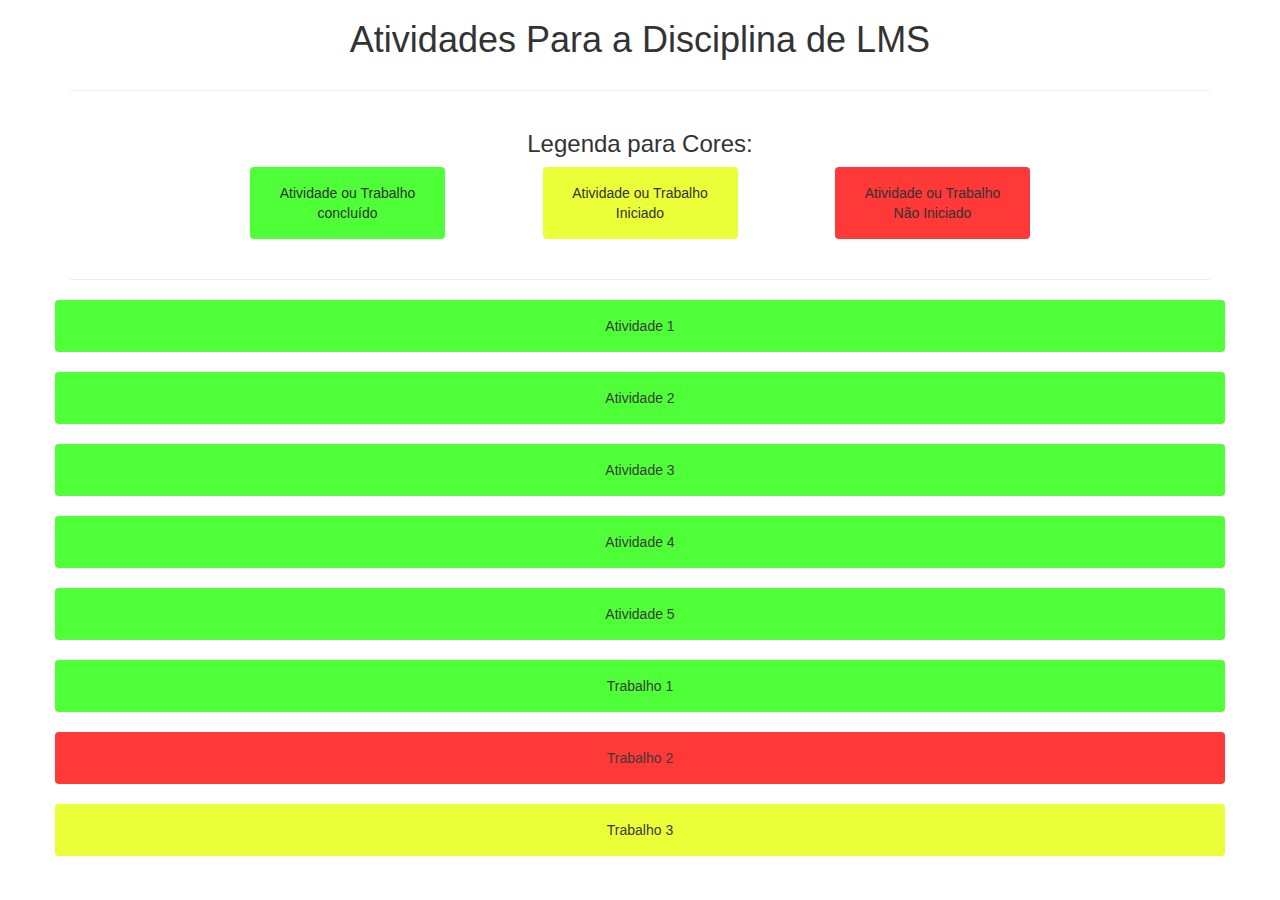
<file: index.html>
<!DOCTYPE html>
<html lang="pt-br">

<head>
    <meta charset="UTF-8">
    <meta name="viewport" content="width=device-width, initial-scale=1.0">
    <meta http-equiv="X-UA-Compatible" content="ie=edge">
    <!-- Latest compiled and minified CSS -->
    <link rel="stylesheet" href="style.css">
    <link rel="stylesheet" href="https://maxcdn.bootstrapcdn.com/bootstrap/3.3.7/css/bootstrap.min.css" integrity="sha384-BVYiiSIFeK1dGmJRAkycuHAHRg32OmUcww7on3RYdg4Va+PmSTsz/K68vbdEjh4u"
        crossorigin="anonymous">
    <script src="https://ajax.googleapis.com/ajax/libs/jquery/1.12.4/jquery.min.js"></script>
    <!-- Latest compiled and minified JavaScript -->
    <script src="https://maxcdn.bootstrapcdn.com/bootstrap/3.3.7/js/bootstrap.min.js" integrity="sha384-Tc5IQib027qvyjSMfHjOMaLkfuWVxZxUPnCJA7l2mCWNIpG9mGCD8wGNIcPD7Txa"
        crossorigin="anonymous"></script>
    <title>Index</title>
</head>

<body>
    <div class="container">

        <div class="row">
                <h1 class="text-center">Atividades Para a Disciplina de LMS</h1>
        </div>      
        <hr>
        <div class="row text-center">
                <h3>Legenda para Cores:</h3>
                <div class="col-md-2 col-md-offset-2 alert itemConcluido">Atividade ou Trabalho concluído</div>
                <div class="col-md-2 col-md-offset-1 alert itemIniciado">Atividade ou Trabalho Iniciado</div>
                <div class="col-md-2 col-md-offset-1 alert itemNaoIniciado">Atividade ou Trabalho Não Iniciado</div>
        </div>
        <hr>
        <div class="row alert text-center item itemConcluido">
            <li>
                <a href="Atividade%201/atividade1.html">Atividade 1</a>
            </li>

        </div>
        <div class="row alert text-center item itemConcluido">

            <li>
                <a href="Atividade%202/atividade2.html">Atividade 2</a>
            </li>
        </div>
        <div class="row alert text-center item itemConcluido">
            <li>
                <a href="Atividade%203/atividade3.html">Atividade 3</a>
            </li>
        </div>
        <div class="row alert text-center item itemConcluido">
            <li>
                <a href="Atividade%204/atividade4.html">Atividade 4</a>
            </li>
        </div>
        <div class="row alert text-center item itemConcluido">
            <li>
                <a href="Atividade%205/atividade5.html">Atividade 5</a>
            </li>
        </div>

        <div class="row alert text-center item itemConcluido">
            <li>
                <a href="Trabalho%201/trabalho1.html">Trabalho 1</a>
            </li>
        </div>
        <div class="row alert text-center item itemNaoIniciado">
            <li>
                <a href="">Trabalho 2</a>
            </li>
        </div>
        <div class="row alert text-center item itemIniciado">
            <li>
                <a href="Trabalho3/galeria.html">Trabalho 3</a>
            </li>
        </div>
    </div>

</body>

</html>
</file>
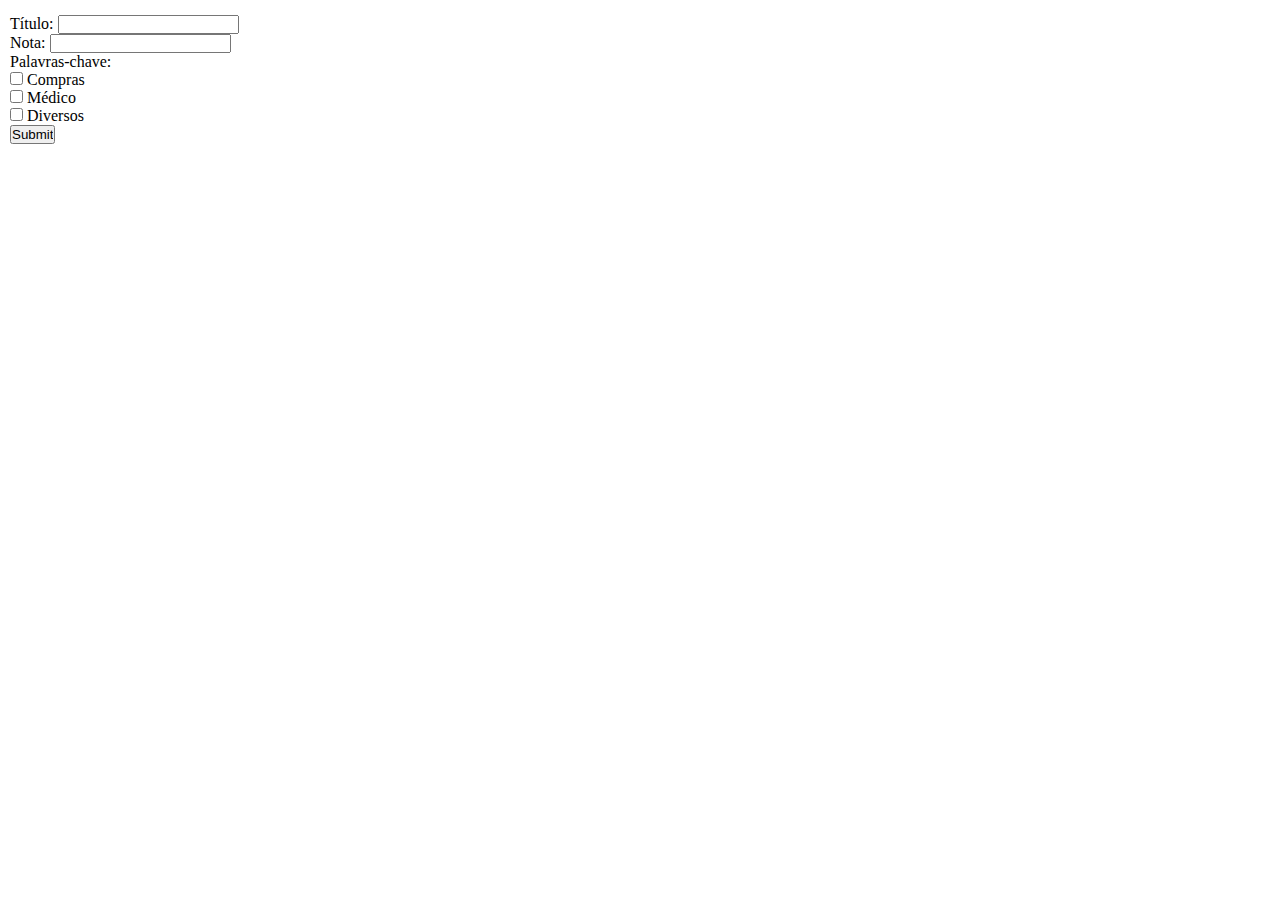
<file: prova1/index.html>
<!DOCTYPE html>
<html lang="pt-br">

<head>
    <meta charset="UTF-8">
    <meta name="viewport" content="width=device-width, initial-scale=1.0">
    <meta http-equiv="X-UA-Compatible" content="ie=edge">
    <title>Prova</title>
    <link rel="stylesheet" href="style.css">

</head>

<body>
    <div class="container">
        <div class="accordeon">
            <div class="item-accordeon">

            </div>
        </div>
        <form action="">
            <span>Título: </span>
            <input name="titulo" type="text">
            <br>
            <span>Nota:</span>
            <input name="nota" type="text">
            <br>
            <span>Palavras-chave:</span>
            <br>
            <input name="subject" value="compras" type="checkbox"> Compras
            <br>
            <input name="subject" value="medico" type="checkbox"> Médico
            <br>
            <input name="subject" value="diversos" type="checkbox"> Diversos
            <br>
            <input type="Submit">
        </form>
    </div>

</body>
<script src="script.js"></script>

</html>
</file>
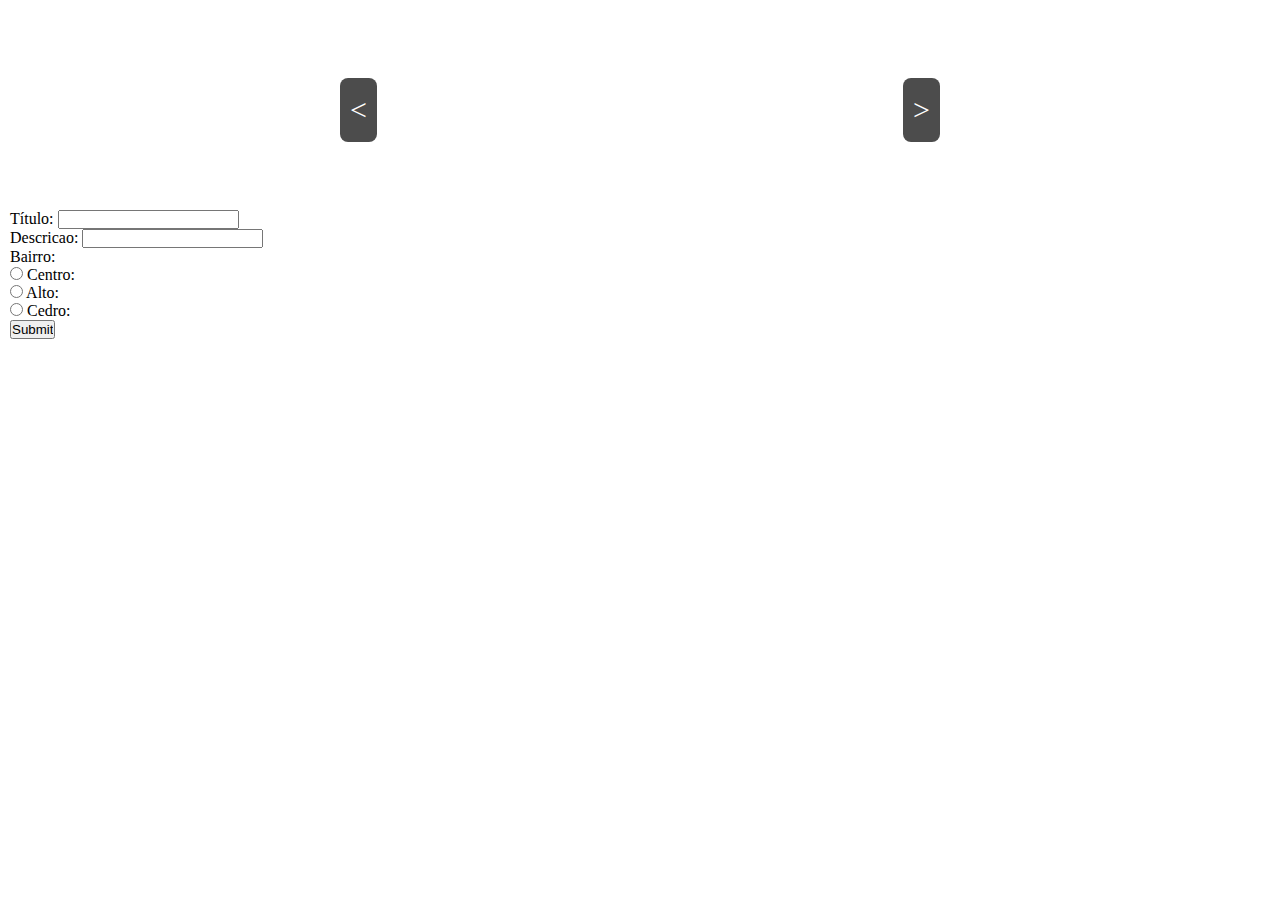
<file: prova2C/index.html>
<!DOCTYPE html>
<html lang="pt-br">

<head>
    <meta charset="UTF-8">
    <meta name="viewport" content="width=device-width, initial-scale=1.0">
    <meta http-equiv="X-UA-Compatible" content="ie=edge">
    <title>Prova 2</title>
    <link rel="stylesheet" href="style.css">

</head>

<body>
    <div class="container">
        <div class="slider">

            <div class="arrow left"> &lt; </div>
            <div class="arrow right"> &gt; </div>
            <!-- <div class="arrow right"></div> -->
            
        </div>

        <form action="">
            <span>Título: </span>
            <input name="titulo" type="text">
            <br>
            <span>Descricao:</span>
            <input name="descricao" type="text">
            <br>
            <span>Bairro:</span>
            <br>
            <input name="subject" value="centro" type="radio"> Centro:
            <br>
            <input name="subject" value="alto" type="radio"> Alto:
            <br>
            <input name="subject" value="cedro" type="radio"> Cedro:
            <br>
            <input type="Submit">
        </form>
    </div>

</body>
<script src="script.js"></script>

</html>
</file>
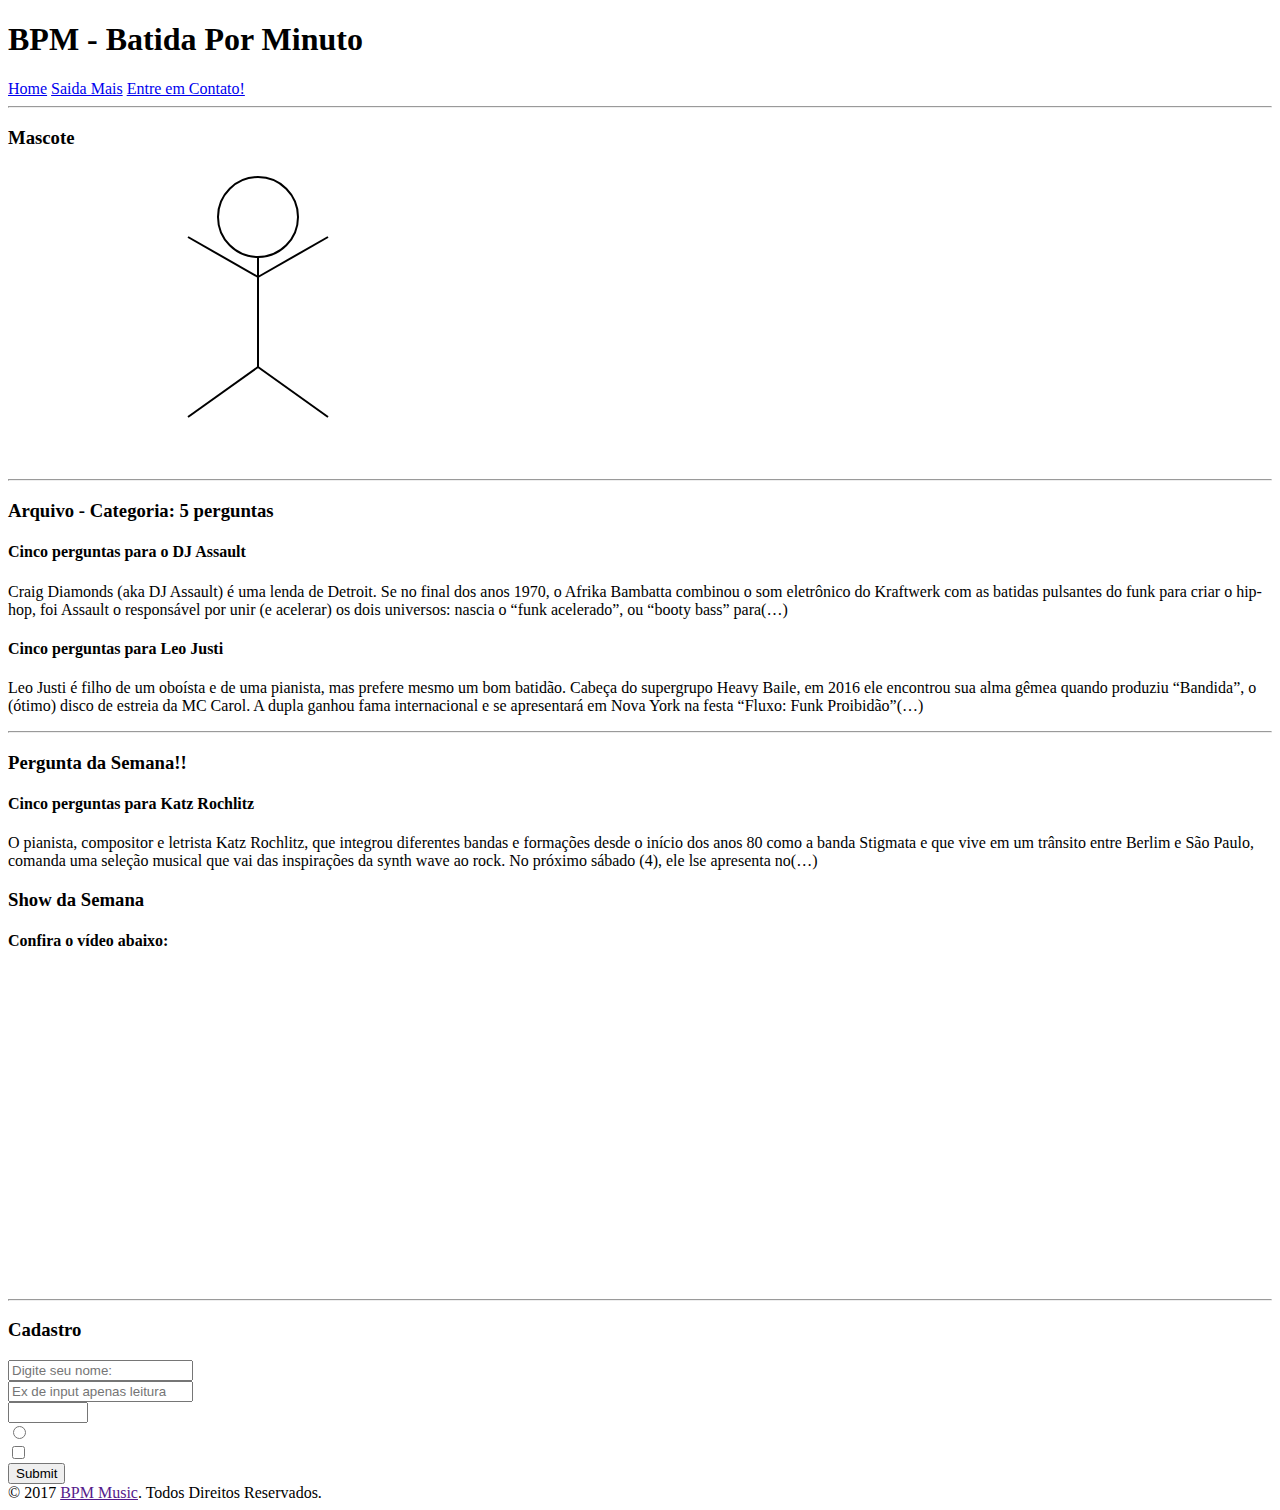
<file: Atividade 2/atividade2.html>
<!DOCTYPE html>
<html>
<head>
    <title>BPM - Música</title>
    <meta charset="utf-8">
</head>
<body>

<header>
    <h1>BPM - Batida Por Minuto</h1>
</header>

<nav>
    <a href="#">Home</a>
    <a href="#">Saida Mais</a>
    <a href="#">Entre em Contato!</a>
</nav>
<hr>
<article>
    <h3>Mascote</h3>

    <svg width="400" height="300">
        <circle cx = "250" cy="50" r="40" fill="white" stroke="black" stroke-width="2"/>


        <line x1="250" y1="110" x2="180" y2="70" stroke="black" stroke-width="2"/>
        <line x1="250" y1="110" x2="320" y2="70" stroke="black" stroke-width="2"/>

        <line x1="250" y1="200" x2="180" y2="250" stroke="black" stroke-width="2"/>
        <line x1="250" y1="200" x2="320" y2="250" stroke="black" stroke-width="2"/>

        <line x1="250" y1="90" x2="250" y2="200" stroke="black" stroke-width="2"/>
    </svg>

</article>
<hr>
<article>
    <h3>Arquivo - Categoria: 5 perguntas</h3>

    <section>
        <h4>Cinco perguntas para o DJ Assault</h4>
        <p>
            Craig Diamonds (aka DJ Assault) é uma lenda de Detroit. Se no final dos anos 1970, o Afrika Bambatta combinou o som eletrônico do Kraftwerk com as batidas pulsantes do funk para criar o hip-hop, foi Assault o responsável por unir (e acelerar) os dois universos: nascia o “funk acelerado”, ou “booty bass” para(…)
        </p>
    </section>

    <section>
        <h4>Cinco perguntas para Leo Justi</h4>
        <p>
            Leo Justi é filho de um oboísta e de uma pianista, mas prefere mesmo um bom batidão. Cabeça do supergrupo Heavy Baile, em 2016 ele encontrou sua alma gêmea quando produziu “Bandida”, o (ótimo) disco de estreia da MC Carol. A dupla ganhou fama internacional e se apresentará em Nova York na festa “Fluxo: Funk Proibidão”(…)
        </p>
    </section>
</article>
<hr>
<article>
    <h3>Pergunta da Semana!!</h3>

    <section>
        <h4>Cinco perguntas para Katz Rochlitz</h4>

        <p>
            O pianista, compositor e letrista Katz Rochlitz, que integrou diferentes bandas e formações desde o início dos anos 80 como a banda Stigmata e que vive em um trânsito entre Berlim e São Paulo, comanda uma seleção musical que vai das inspirações da synth wave ao rock. No próximo sábado (4), ele lse apresenta no(…)
        </p>
    </section>
</article>

<article>
    <h3>Show da Semana</h3>

    <section>
        <h4>Confira o vídeo abaixo:</h4>
        <iframe width="560" height="315" src="https://www.youtube.com/embed/EHXoySEGRR8" frameborder="0" allowfullscreen></iframe>
        </iframe>
    </section>
</article>
<hr>
<article>
    <div>
        <h3>Cadastro</h3>

        <form action="https://www.w3schools.com/action_page.php" method="GET">
            <input type="text" name="nome" maxlength="15" placeholder="Digite seu nome:"><br>
            <input type="text" name="leitura" readonly placeholder="Ex de input apenas leitura"><br>
            <input type="number" name="numero" min="25000" max="30000"><br>
            <input type="radio" name="radio" ><br>
            <input type="checkbox" name="checkbox" ><br>
            <input type="submit" name="submit">
        </form>
    </div>
</article>
<footer>
    &copy; 2017 <a target="_blank" href="">BPM Music</a>. Todos Direitos Reservados.
</footer>
</body>
</html>
</file>
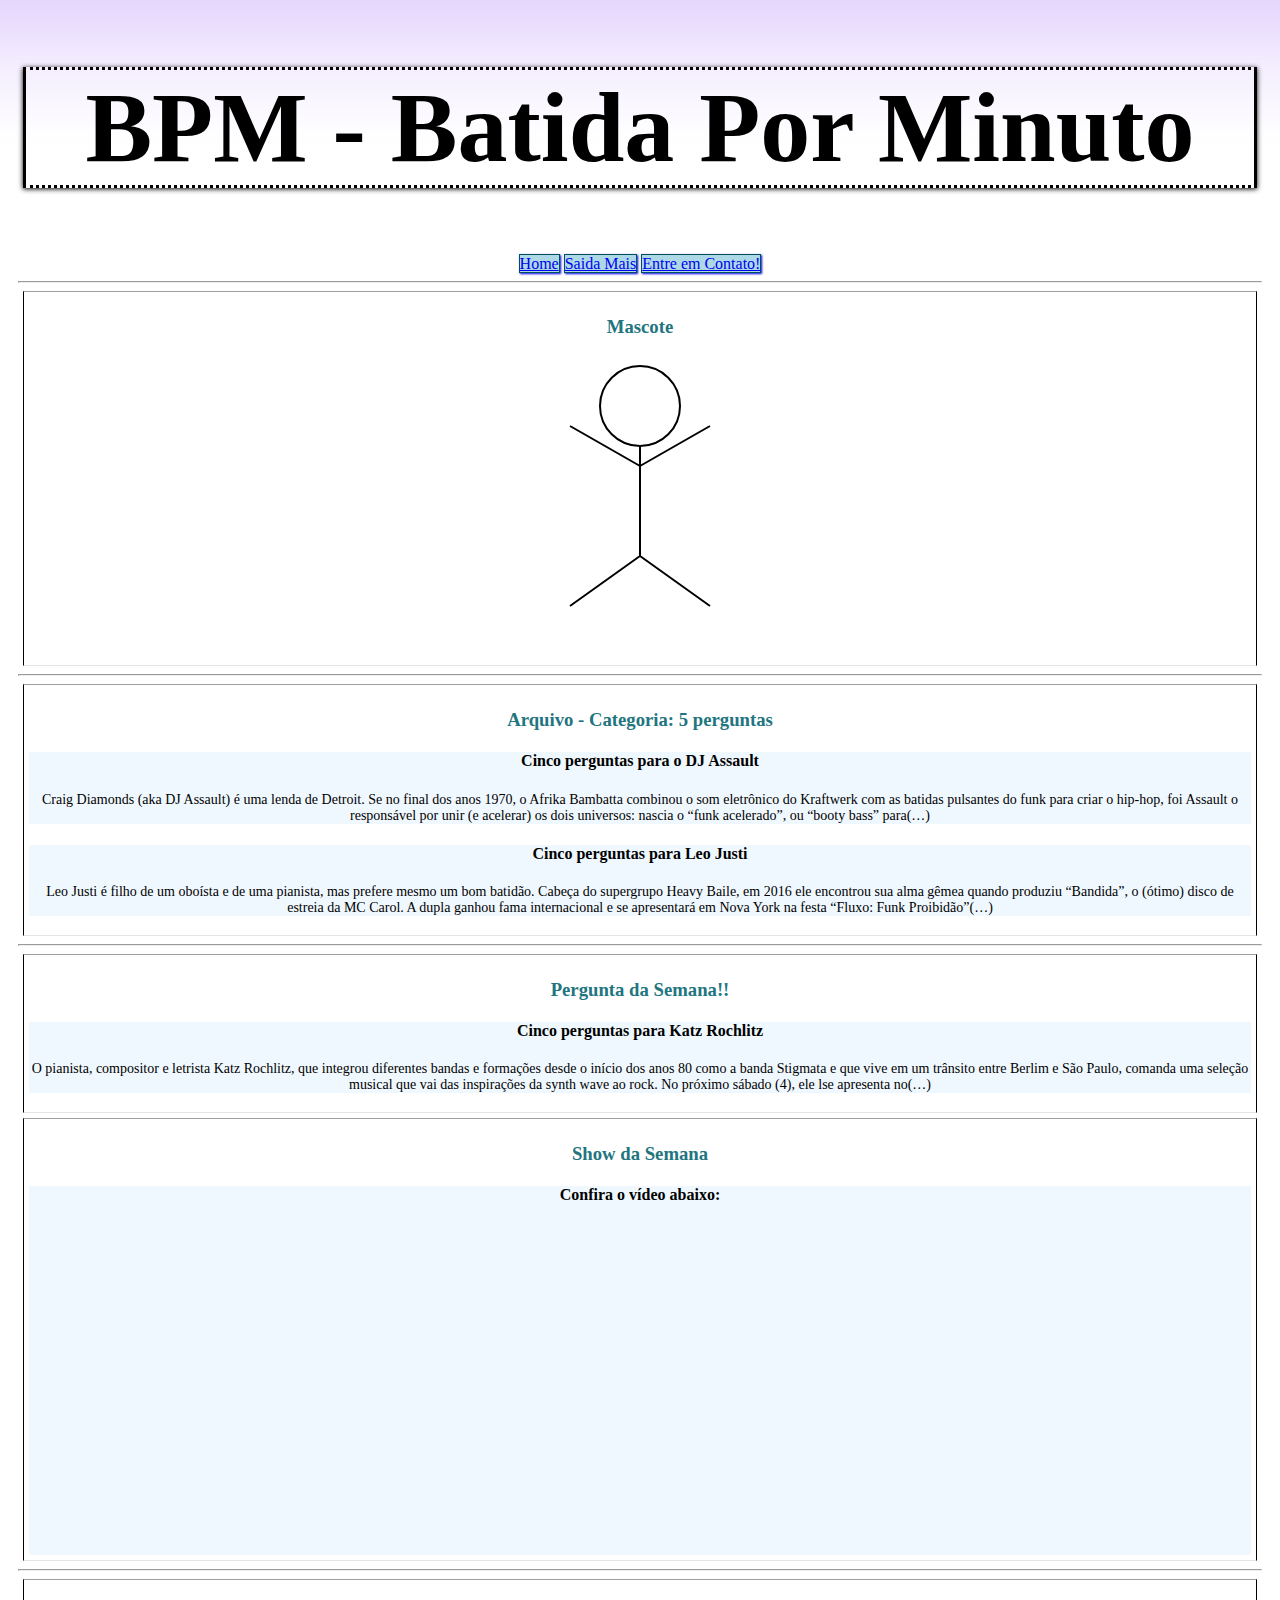
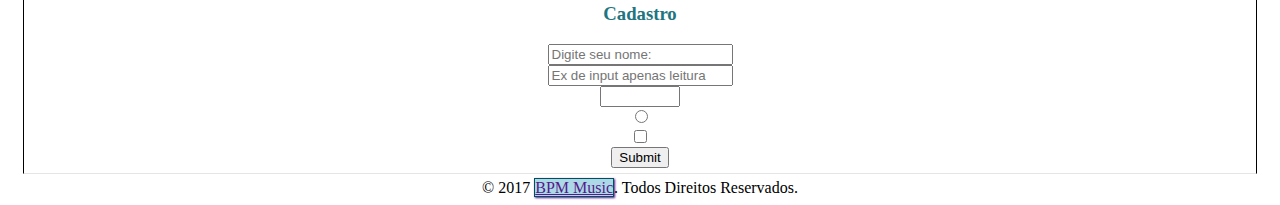
<file: Atividade 3/atividade3.html>
<!DOCTYPE html>
<html>

<head>
    <title>BPM - Música</title>
    <meta charset="utf-8">
    <link rel="stylesheet" type="text/css" href="style.css">
</head>

<body>
    <div class="container">
        <header>
            <h1>BPM - Batida Por Minuto</h1>
        </header>

        <nav>
            <a href="#">Home</a>
            <a href="#">Saida Mais</a>
            <a href="#">Entre em Contato!</a>
        </nav>
        <hr>
        <article id="mascote">
            <h3>Mascote</h3>

            <svg width="400" height="300">
                <circle cx="250" cy="50" r="40" fill="white" stroke="black" stroke-width="2" />


                <line x1="250" y1="110" x2="180" y2="70" stroke="black" stroke-width="2" />
                <line x1="250" y1="110" x2="320" y2="70" stroke="black" stroke-width="2" />

                <line x1="250" y1="200" x2="180" y2="250" stroke="black" stroke-width="2" />
                <line x1="250" y1="200" x2="320" y2="250" stroke="black" stroke-width="2" />

                <line x1="250" y1="90" x2="250" y2="200" stroke="black" stroke-width="2" />
            </svg>

        </article>
        <hr>
        <article>
            <h3>Arquivo - Categoria: 5 perguntas</h3>

            <section>
                <h4>Cinco perguntas para o DJ Assault</h4>
                <p>
                    Craig Diamonds (aka DJ Assault) é uma lenda de Detroit. Se no final dos anos 1970, o Afrika Bambatta combinou o som eletrônico
                    do Kraftwerk com as batidas pulsantes do funk para criar o hip-hop, foi Assault o responsável por unir
                    (e acelerar) os dois universos: nascia o “funk acelerado”, ou “booty bass” para(…)
                </p>
            </section>

            <section>
                <h4>Cinco perguntas para Leo Justi</h4>
                <p>
                    Leo Justi é filho de um oboísta e de uma pianista, mas prefere mesmo um bom batidão. Cabeça do supergrupo Heavy Baile, em
                    2016 ele encontrou sua alma gêmea quando produziu “Bandida”, o (ótimo) disco de estreia da MC Carol.
                    A dupla ganhou fama internacional e se apresentará em Nova York na festa “Fluxo: Funk Proibidão”(…)
                </p>
            </section>
        </article>
        <hr>
        <article>
            <h3>Pergunta da Semana!!</h3>

            <section>
                <h4>Cinco perguntas para Katz Rochlitz</h4>

                <p>
                    O pianista, compositor e letrista Katz Rochlitz, que integrou diferentes bandas e formações desde o início dos anos 80 como
                    a banda Stigmata e que vive em um trânsito entre Berlim e São Paulo, comanda uma seleção musical que
                    vai das inspirações da synth wave ao rock. No próximo sábado (4), ele lse apresenta no(…)
                </p>
            </section>
        </article>

        <article>
            <h3>Show da Semana</h3>

            <section>
                <h4>Confira o vídeo abaixo:</h4>
                <iframe width="560" height="315" src="https://www.youtube.com/embed/EHXoySEGRR8" frameborder="0" allowfullscreen></iframe>
                </iframe>
            </section>
        </article>
        <hr>
        <article>
            <div>
                <h3>Cadastro</h3>

                <form action="https://www.w3schools.com/action_page.php" method="GET">
                    <input type="text" name="nome" maxlength="15" placeholder="Digite seu nome:"><br>
                    <input type="text" name="leitura" readonly placeholder="Ex de input apenas leitura"><br>
                    <input type="number" name="numero" min="25000" max="30000"><br>
                    <input type="radio" name="radio"><br>
                    <input type="checkbox" name="checkbox"><br>
                    <input type="submit" name="submit">
                </form>
            </div>
        </article>
        <footer>
            &copy; 2017 <a target="_blank" href="">BPM Music</a>. Todos Direitos Reservados.
        </footer>
    </div>
</body>

</html>
</file>
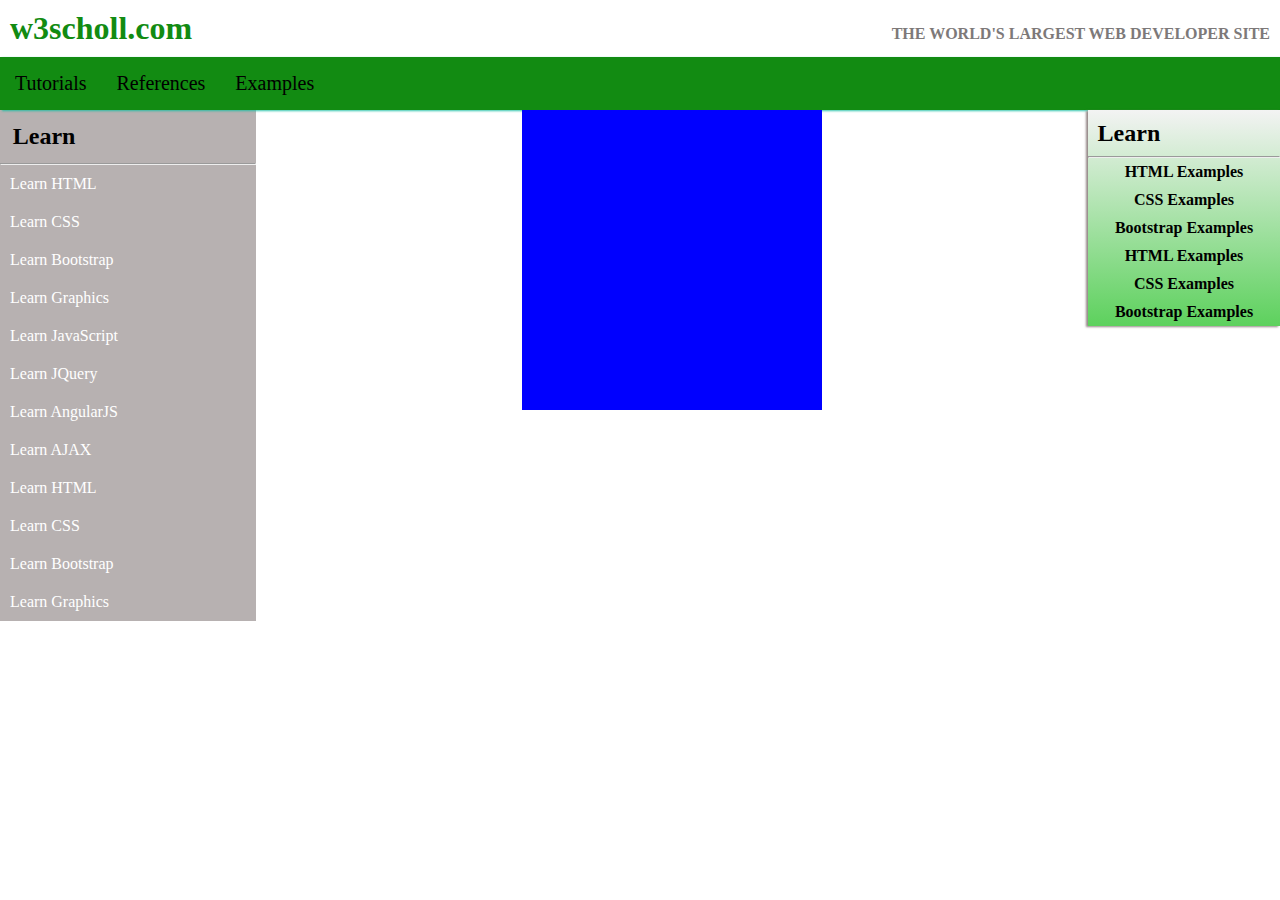
<file: Trabalho 1/trabalho1.html>
<!DOCTYPE html>
<html lang="pt-br">

<head>
    <meta charset="UTF-8">
    <meta name="viewport" content="width=device-width, initial-scale=1.0">
    <meta http-equiv="X-UA-Compatible" content="ie=edge">
    <title>Trabalho 1</title>
    <link rel="stylesheet" href="style.css">
</head>

<body>
    <header>
        <div class="logo">
            <h1>w3scholl.com</h1>
        </div>
        <div class="descricao">
            THE WORLD'S LARGEST WEB DEVELOPER SITE
        </div>
    </header>

    <div class="container">
        <nav class="nav_superior">
            <ul>
                <li>
                    <div class="dropdown">
                        <div class="dropdown-button">
                            Tutorials
                        </div>
                        <div class="dropdown-content">
                            <ul>
                                <li>
                                    <a href="#">Learn HTML</a>
                                </li>
                                <li>
                                    <a href="#">Learn CSS</a>
                                </li>
                                <li>
                                    <a href="#">Learn Bootstrap</a>
                                </li>
                                <li>
                                    <a href="#">Learn Graphics</a>
                                </li>
                                <li>
                                    <a href="#">Learn How to</a>
                                </li>
                            </ul>
                        </div>
                    </div>
                </li>
                <li>
                    <div class="dropdown">
                        <div class="dropdown-button">
                            References
                        </div>
                        <div class="dropdown-content">
                            <ul>
                                <li>
                                    <a href="#">HTML Tag Reference</a>
                                </li>
                                <li>
                                    <a href="#">HTML Event Reference</a>
                                </li>
                                <li>
                                    <a href="#">HTML Color Reference</a>
                                </li>
                                <li>
                                    <a href="#">HTML Atributte Reference</a>
                                </li>
                                <li>
                                    <a href="#">HTML Canvas Reference</a>
                                </li>
                            </ul>
                        </div>
                    </div>
                </li>
                <li>
                    <div class="dropdown">
                        <div class="dropdown-button">
                            Examples
                        </div>
                        <div class="dropdown-content">
                            <ul>
                                <li>
                                    <a href="#">HTML Examples</a>
                                </li>
                                <li>
                                    <a href="#">CSS Examples</a>
                                </li>
                                <li>
                                    <a href="#">Bootstrap Examples</a>
                                </li>
                            </ul>
                        </div>
                    </div>
                </li>
            </ul>
        </nav>

        <!-- Fim da nav Superior e ínicio da nav vertical -->

        <nav class="nav-vertical">
            <h2>Learn</h2>
            <hr>
            <ul>
                <li>
                    <a href="#">Learn HTML</a>
                </li>
                <li>
                    <a href="#">Learn CSS</a>
                </li>
                <li>
                    <a href="#">Learn Bootstrap</a>
                </li>
                <li>
                    <a href="#">Learn Graphics</a>
                </li>
                <li>
                    <a href="#">Learn JavaScript</a>
                </li>
                <li>
                    <a href="#">Learn JQuery</a>
                </li>
                <li>
                    <a href="#">Learn AngularJS</a>
                </li>
                <li>
                    <a href="#">Learn AJAX</a>
                </li>
                <li>
                    <a href="#">Learn HTML</a>
                </li>
                <li>
                    <a href="#">Learn CSS</a>
                </li>
                <li>
                    <a href="#">Learn Bootstrap</a>
                </li>
                <li>
                    <a href="#">Learn Graphics</a>
                </li>
            </ul>
        </nav>

        <!-- Animação -->

        <div class="meio">
            <div id="box-animacao">
            </div>
        </div>

        <!-- ínicio da nav lateral a direita -->

        <nav class="nav-vertical-direita">
            <h2>Learn</h2>
            <hr>
            <ul>
                <li>
                    <a href="#">HTML Examples</a>
                </li>
                <li>
                    <a href="#">CSS Examples</a>
                </li>
                <li>
                    <a href="#">Bootstrap Examples</a>
                </li>

                <li>
                    <a href="#">HTML Examples</a>
                </li>
                <li>
                    <a href="#">CSS Examples</a>
                </li>
                <li>
                    <a href="#">Bootstrap Examples</a>
                </li>

            </ul>
        </nav>
    </div>
</body>

</html>
</file>
<file: style.css>
.item{
    cursor: pointer;
}
.item > li{
    list-style: none;
}

.item > li > a{
    
    border: none;
    outline: none;
    transition: all 300ms;
    display: block;
    text-decoration: none;
    color: rgb(59, 59, 59);
}
.item:active{
    box-shadow: 4px 4px 3px rgba(122, 121, 121, 0.8);
    transform: translate(4px, 4px);
}    
.itemIniciado{
    background: rgb(235, 255, 56);
}
.itemConcluido{
    background: rgb(79, 255, 56);
}
.itemNaoIniciado{
    background: rgb(255, 56, 56);
}
</file>
<file: prova1/style.css>
* {
    margin: 0;
    padding: 0;
}
.container{
    margin: 10px;
}
.accordeon{
    margin: 5px;
}
.accordeon .item-accordeon {
    background-color: #7b76a0;
    overflow: hidden;
}

.accordeon .item-accordeon .corpo-accordeon {
    max-height: 0px;
    transition: max-height 600ms;
}
.accordeon .item-accordeon .corpo-accordeon span{
    padding: 0.2%;
    display: block;
    
}


.accordeon .item-accordeon .titulo-accordeon {
    padding: 20px;
    background-color: #c8d1d1;
    cursor: pointer;
}
</file>
<file: prova2C/style.css>
* {
    margin: 0;
    padding: 0;
}
.container{
    margin: 10px;
}
.slider{
    width: 600px;
    height: 200px;
    margin: auto;
    position: relative;
}
.slider .item{
 display: none;
}

.slider .item .titulo{
    background-color: #a19f9f;
    padding: 4%;
    font-weight: bold;
    font-size: 30px;
    text-align: center;
}
.slider .item .conteudo{
    background-color: #99c979;
    padding: 4%;
    font-size: 20px;
    text-align: center;
}
.slider .item .conteudo span{
    display: block;
}
.slider .item.active{
    display: block;
}
.slider .arrow{
    position: absolute;
    top: 50%;
    font-size: 30px;
    transform: translate(0,-50%);
    background: rgba(0, 0, 0, 0.7);
    color: white;
    padding: 15px 10px;
    border-radius: 8px;
    cursor: pointer;
    user-select: none;
}
.slider .arrow.right{
    right: 0;
}
</file>
<file: Atividade 3/style.css>
body{
    background-image: url("img/gradient_bg.png");
    background-repeat: repeat-x;
    text-align: center;
}
.container {
    position: relative;
    margin-left: 10px;
    margin-right: 10px;
}
header{
    box-shadow: 0px 1px 5px;
	margin: 5px;

}
header h1{
    
    font-size: 100px;
    border-style: dotted solid;

}
nav{
    text-align: center;
}

section{
    background-color: aliceblue;
}

#mascote svg{
    margin-right: 100px;
}

article{
	padding: 5px;
	margin: 5px;
	border: 1px solid #000000;
	border-top: 0.1em solid rgba(31, 23, 23, 0.41);
	border-bottom: 0.05cm solid rgba(11, 1, 1, 0.1);
}

article h3{
	color: #227580;
}

iframe{
    border-radius: 5px;
    margin-bottom: 10px;
}

hr{
	color: rgba(0, 0, 0, 0.3);
}

p{
	font-family: inherit sans-serif;
	color: #000000;
	font-size: 14px;
	text-align: center;
}

a{
    background-color: lightblue;
    border: 1px solid #004F61;
	box-sizing: border-box;
	box-shadow: 1px 0.5px 2px;
}
</file>
<file: Trabalho 1/style.css>
*{
    margin: 0;
    padding: 0;
  }
  
  header .logo h1{
    color: #128B12;
    float: left;
    padding: 10px;
  }
  
  
  header .descricao{
     float: right;
    position: relative;
    top: 25px;
    right: 10px;
    color: #7d7979;
    font-weight: bold; 
  }
  
  .nav_superior{
    background-color: #128B12;
    width: 100%;
    overflow: auto;
    font-size: 20px;
    box-shadow: 2px 1px 2px rgba(22, 190, 162, 0.88);  
  }
  
  .nav_superior > ul{
    list-style: none;
  }
  
  /*Dropdown */
  
  .nav_superior > ul > li > a, .dropdown .dropdown-button{
    display: block;
    text-decoration: none;
    float:left;
    color: black;
    padding: 15px;
    cursor: pointer;
    
}
.dropdown{
    float: left;
}

.dropdown-content{
    position: absolute;
    background-color: #797979;
    width: 150px;
    display: none;
}

.dropdown:hover .dropdown-content{
    display: block;
}

.dropdown .dropdown-button{
    float:none;
}

.nav_superior > ul > li > a:hover, .dropdown .dropdown-button:hover{
    background-color: rgb(209, 209, 209);
}

.dropdown-content > ul{
    list-style: none;
}

.dropdown-content > ul > li > a{
    display: block;
    padding: 10px;
    text-decoration: none;
    color: black;
}

.dropdown-content > ul > li > a:hover{
    background-color: rgb(209, 209, 209);

}

  /*nav-vertical */
  
  .nav-vertical{
    background-color: rgb(183, 177, 177);
    width: 20%;
    float: left;
    position: relative;
    z-index: -999;
  }
  .nav-vertical h2{
    padding: 5%;
  }
  
  .nav-vertical > ul{
      list-style: none;
  }
  
  .nav-vertical > ul > li > a{
    display: block;
    padding: 10px;
    text-decoration: none;
    color: white;
  }
  
  .nav-vertical > ul > li > a:hover{
    background-color: white;
    color: black;
  }
  /*nav-vertical-direita */
  
  .nav-vertical-direita{
    background: linear-gradient(to top, #5dd15d, #f3f3f3);
    width: 15%;
    float: left;
    box-shadow: -2px 1px 2px rgba(134, 119, 119, 0.88);
  }
  .nav-vertical-direita h2
  {
      padding: 5%;
  } 
  
  
  .nav-vertical-direita > ul{
      list-style: none;
  }
  
  .nav-vertical-direita > ul > li > a{
    display: block;
    padding: 5px;
    text-decoration: none;
    font-weight: bold;
    color: black;
    text-align: center
  }
  
  .nav-vertical-direita > ul > li > a:hover{
    color: black;
    text-decoration: underline;
    background-color: rgb(201, 201, 201);
  }
  
  /*@KeyFrames */
  
  @keyframes rotacionar{
    0%{
        transform: rotateX(0deg);
        background-color: red;
    }
    25%{
        transform: rotateY(90deg);
        background-color: green;
    }
    50%{
        transform: rotateY(180deg);
        background-color: rgb(32, 8, 165);
    }
    75%{
        transform: rotateX(270deg);
        background-color: green;
    }
    100%{
        transform: rotateX(360deg);
        background-color: red;
    }
}
  
  .meio{
    width: 65%;
    float: left;
  }
  
   
  #box-animacao{
    width: 300px;
    height: 300px;
    background-color: blue;
    animation-name: rotacionar;
    animation-duration: 2s;
    animation-iteration-count: infinite;
    animation-timing-function: linear;
    margin: auto;
  }
  
  /* @Media */
  
  @media screen and (max-width: 700px){
    .nav_superior{
      width: 100%;
    }
  
    .nav-vertical{
      width: 100%;
    }
  
    .meio{
      width: 100%;
    }
  
    .nav-vertical-direita{
      width: 100%;
  
    }
  }
</file>
